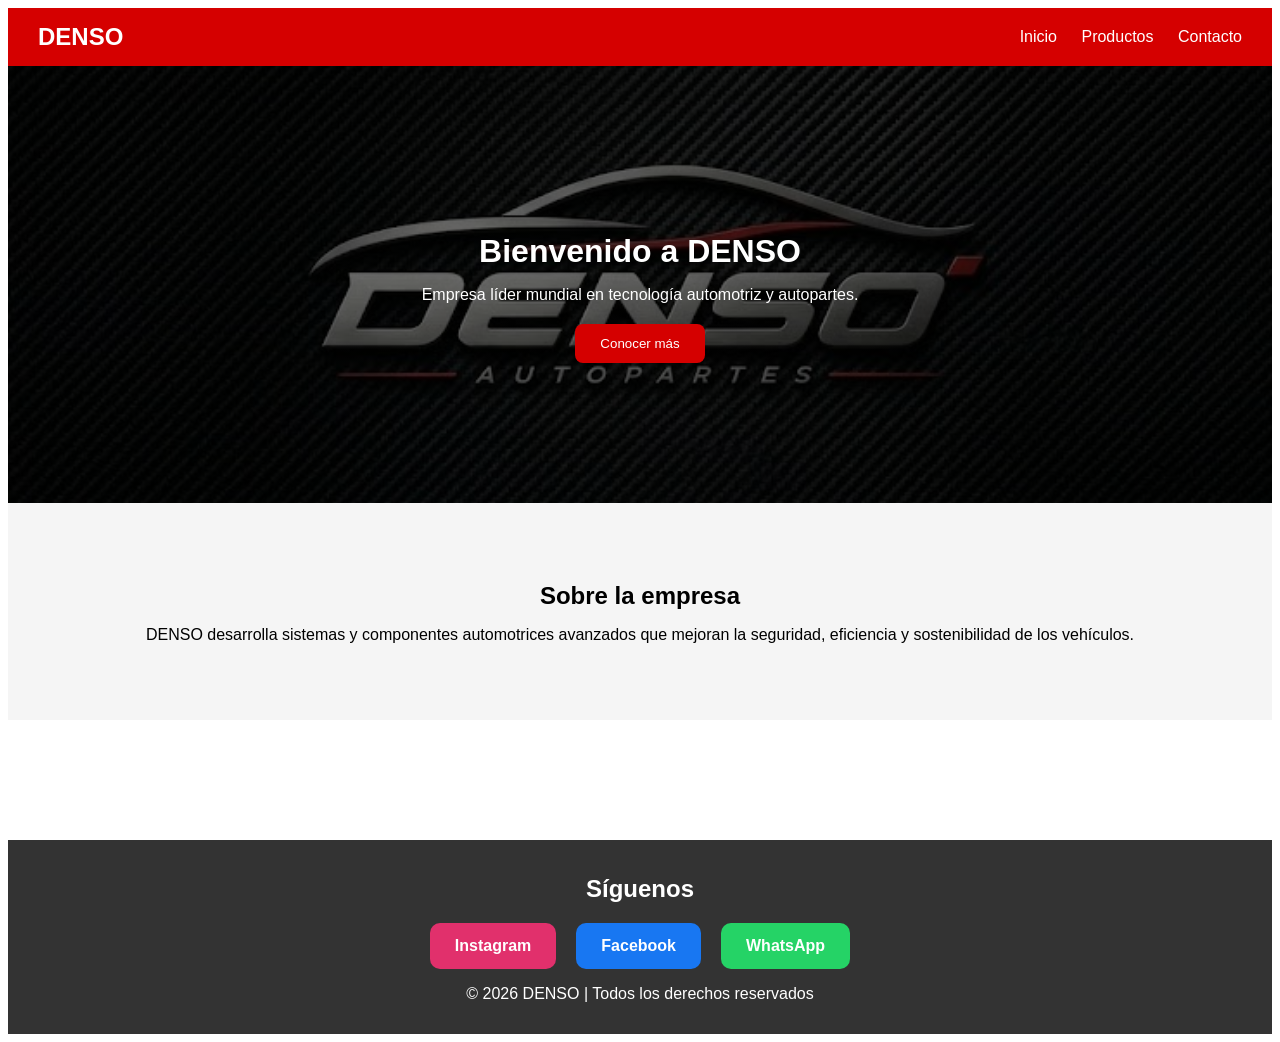
<file: index.html>
<!DOCTYPE html>
<html lang="es">
<head>
    <meta charset="UTF-8">
    <meta name="viewport" content="width=device-width, initial-scale=1.0">
    <title>DENSO</title>
    <link rel="stylesheet" href="inicio.css">
</head>
<body>


<header>
    <div class="logo">DENSO</div>
    <nav id="nav">
        <a href="#">Inicio</a>
        <a href="segundapagina.html">Productos</a>
        <a href="#">Contacto</a>
    </nav>
    <div class="menu-toggle" id="menu-toggle">☰</div>
</header>


<section class="hero">
    <h1>Bienvenido a DENSO</h1>
    <p>Empresa líder mundial en tecnología automotriz y autopartes.</p>
    <button><a href="segundapagina.html">Conocer más</a></button>
</section>


<section class="about" id="about">
    <h2>Sobre la empresa</h2>
    <p>
        DENSO desarrolla sistemas y componentes automotrices avanzados que mejoran 
        la seguridad, eficiencia y sostenibilidad de los vehículos.
    </p>
</section>


<footer>

    <h2>Síguenos</h2>

    <div class="botones-redes">

        <a href="https://www.instagram.com/densomx.autopars?igsh=Y2V5aXZnOGhhZnd3&utm_source=qr"
        target="_blank"
        class="instagram">
            Instagram
        </a>

        <a href="https://www.facebook.com/share/1FaZXBL31J/?mibextid=wwXIfr"
        target="_blank"
        class="facebook">
            Facebook
        </a>

        <a href="https://wa.me/5540488007"
        target="_blank"
        class="whatsapp">
            WhatsApp
        </a>

    </div>

    <p>© 2026 DENSO | Todos los derechos reservados</p>
</footer>

<script src="inicio.js"></script>
</body>
</html>
</file>
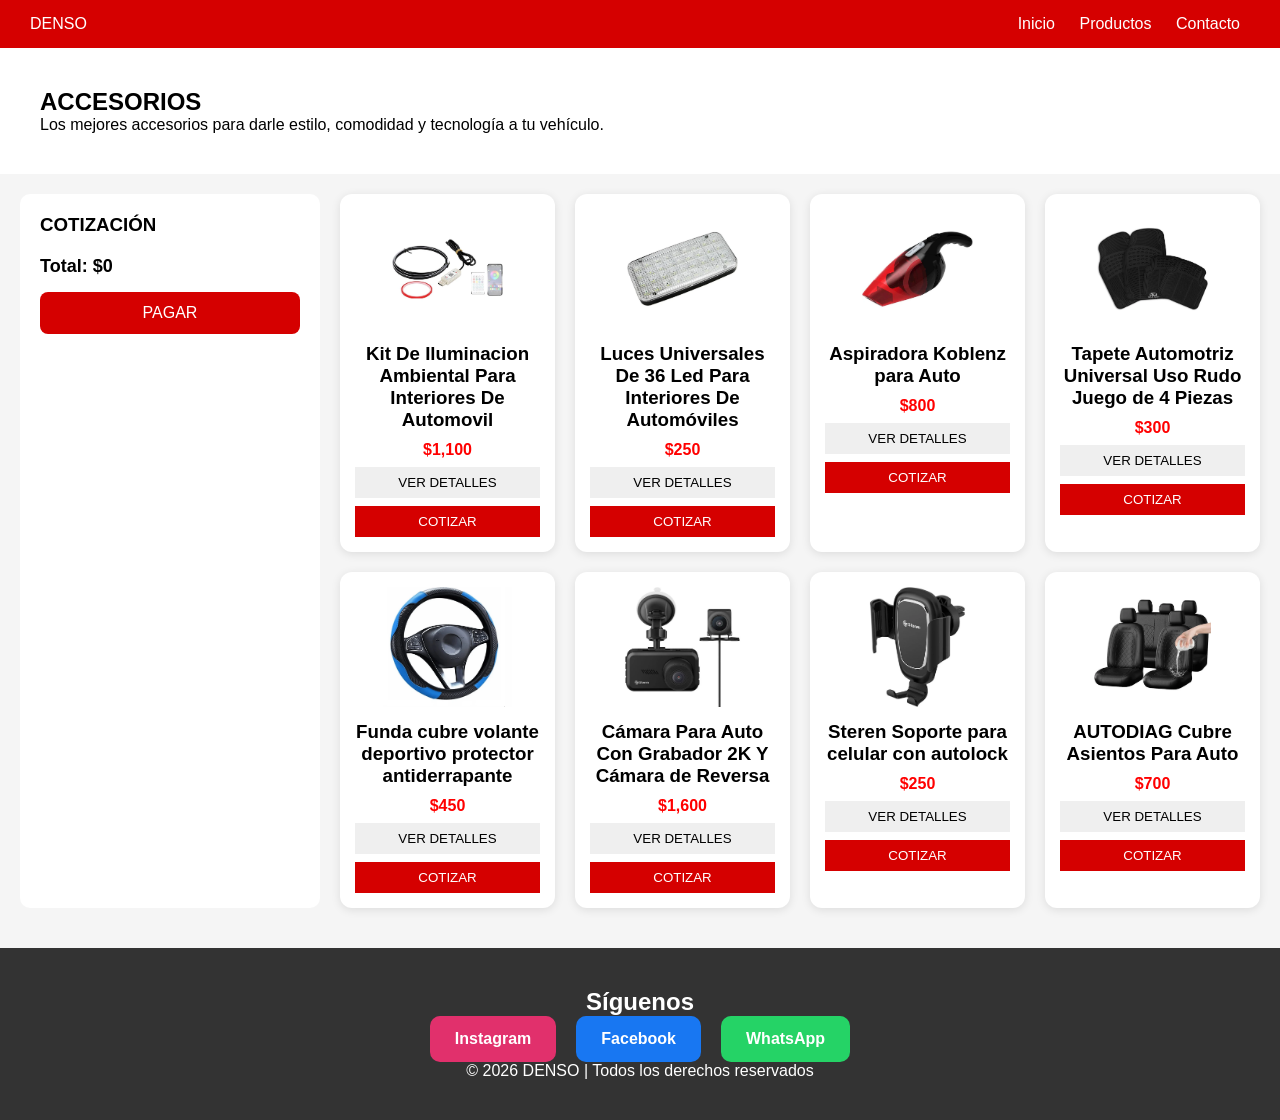
<file: accesorios.html>
<!DOCTYPE html>
<html lang="es">
<head>
    <meta charset="UTF-8">
    <title>DENSO - Productos</title>
    <link rel="stylesheet" href="accesorios.css">
</head>
<body>

<header class="header">
    <div class="logo">DENSO</div>
    <nav>
        <a href="segundapagina.html">Inicio</a>
        <a href="segundapagina.html" class="active">Productos</a>
        <a href="#">Contacto</a>
    </nav>
</header>

<section class="hero">
    <div class="hero-text">
        <h1>ACCESORIOS</h1>
        <p>Los mejores accesorios para darle estilo, comodidad y tecnología a tu vehículo.</p>
    </div>
</section>

<section class="contenedor">

      <aside class="carrito">
    <h3>COTIZACIÓN</h3>

    <div id="lista-carrito"></div>

    <div class="total">
        <h4>Total: $<span id="total">0</span></h4>
    </div>

    <button id="pagar">PAGAR</button>
</aside>

    <div class="productos">

        <div class="card">
            <img src="imagenes/c1">
            <h3>Kit De Iluminacion Ambiental Para Interiores De Automovil</h3>
            <p>$1,100</p>
            <button>VER DETALLES</button>
            <button class="cotizar">COTIZAR</button>
        </div>

        <div class="card">
            <img src="imagenes/c2">
            <h3>Luces Universales De 36 Led Para Interiores De Automóviles</h3>
            <p>$250</p>
            <button>VER DETALLES</button>
            <button class="cotizar">COTIZAR</button>
        </div>

        <div class="card">
            <img src="imagenes/c3">
            <h3>Aspiradora Koblenz para Auto</h3>
            <p>$800</p>
            <button>VER DETALLES</button>
            <button class="cotizar">COTIZAR</button>
        </div>

        <div class="card">
            <img src="imagenes/c4">
            <h3>Tapete Automotriz Universal Uso Rudo Juego de 4 Piezas </h3>
            <p>$300</p>
            <button>VER DETALLES</button>
            <button class="cotizar">COTIZAR</button>
        </div>


        <div class="card">
            <img src="imagenes/c5">
            <h3>Funda cubre volante deportivo protector antiderrapante</h3>
            <p>$450</p>
            <button>VER DETALLES</button>
            <button class="cotizar">COTIZAR</button>
        </div>

        <div class="card">
            <img src="imagenes/c6">
            <h3>Cámara Para Auto Con Grabador 2K Y Cámara de Reversa</h3>
            <p>$1,600</p>
            <button>VER DETALLES</button>
            <button class="cotizar">COTIZAR</button>
        </div>

        <div class="card">
            <img src="imagenes/c7">
            <h3>Steren Soporte para celular con autolock</h3>
            <p>$250</p>
            <button>VER DETALLES</button>
            <button class="cotizar">COTIZAR</button>
        </div>

        <div class="card">
            <img src="imagenes/c8">
            <h3>AUTODIAG Cubre Asientos Para Auto</h3>
            <p>$700</p>
            <button>VER DETALLES</button>
            <button class="cotizar">COTIZAR</button>
        </div>

    </div>
</section>

<footer>

    <h2>Síguenos</h2>

    <div class="botones-redes">

        <a href="https://www.instagram.com/densomx.autopars?igsh=Y2V5aXZnOGhhZnd3&utm_source=qr"
        target="_blank"
        class="instagram">
            Instagram
        </a>

        <a href="https://www.facebook.com/share/1FaZXBL31J/?mibextid=wwXIfr"
        target="_blank"
        class="facebook">
            Facebook
        </a>

        <a href="https://wa.me/5540488007"
        target="_blank"
        class="whatsapp">
            WhatsApp
        </a>

    </div>

    <p>© 2026 DENSO | Todos los derechos reservados</p>
</footer>

<script src="accesorios.js"></script>
</body>
</html>
</file>
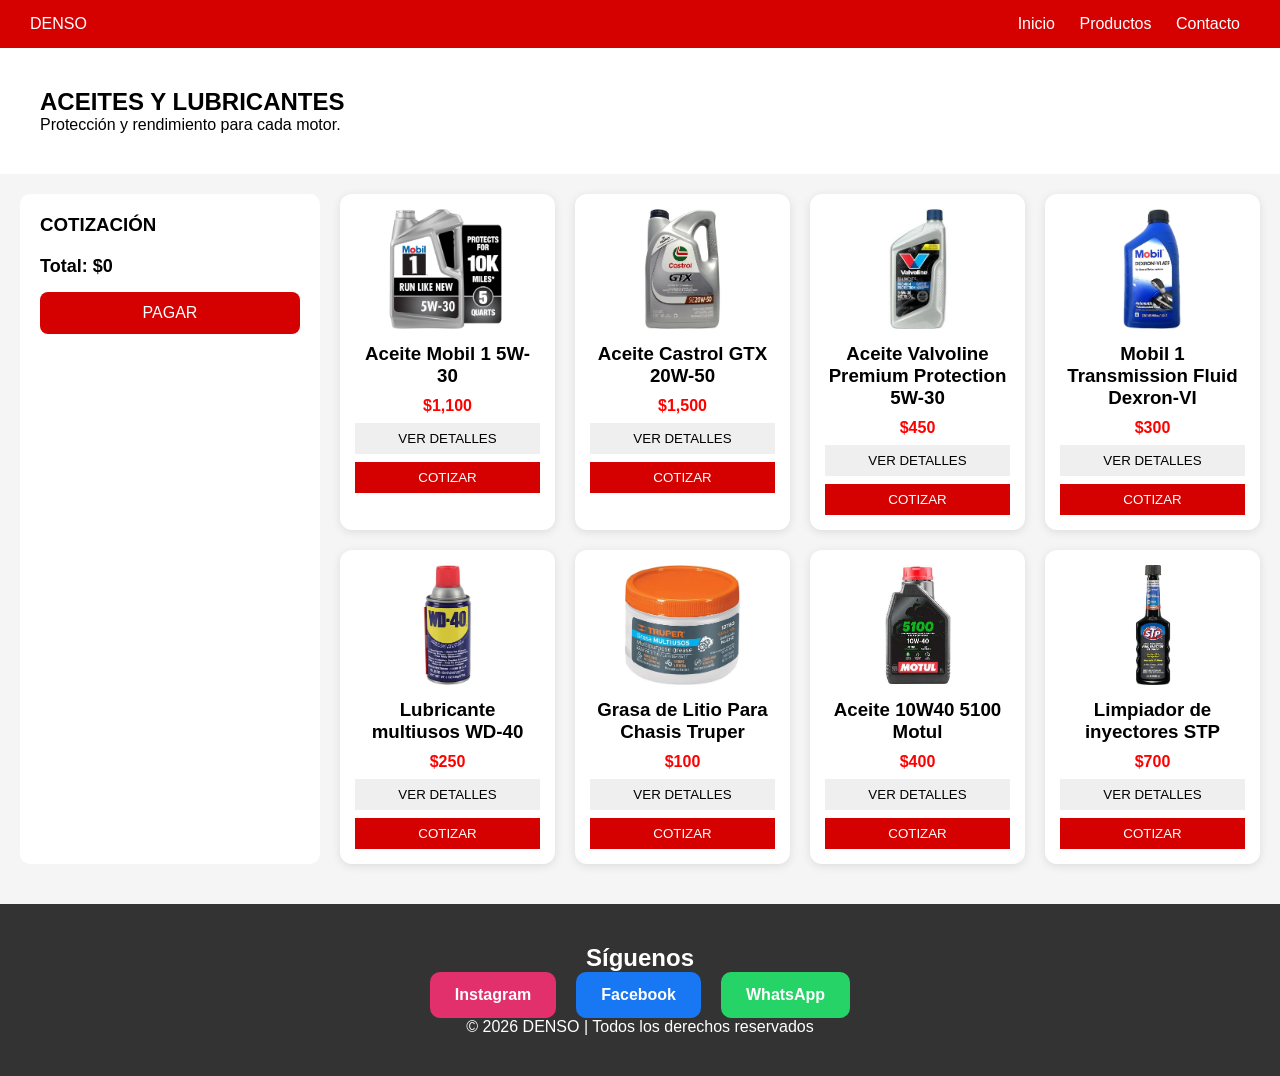
<file: aceites.html>
<!DOCTYPE html>
<html lang="es">
<head>
    <meta charset="UTF-8">
    <title>DENSO - Productos</title>
    <link rel="stylesheet" href="aceites.css">
</head>
<body>

<header class="header">
    <div class="logo">DENSO</div>
    <nav>
        <a href="segundapagina.html">Inicio</a>
        <a href="segundapagina.html" class="active">Productos</a>
        <a href="#">Contacto</a>
    </nav>
</header>

<section class="hero">
    <div class="hero-text">
        <h1>ACEITES Y LUBRICANTES</h1>
        <p>Protección y rendimiento para cada motor.</p>
    </div>
</section>

<section class="contenedor">

      <aside class="carrito">
    <h3>COTIZACIÓN</h3>

    <div id="lista-carrito"></div>

    <div class="total">
        <h4>Total: $<span id="total">0</span></h4>
    </div>

    <button id="pagar">PAGAR</button>
</aside>

    <div class="productos">

        <div class="card">
            <img src="imagenes/a1">
            <h3>Aceite Mobil 1 5W-30</h3>
            <p>$1,100</p>
            <button>VER DETALLES</button>
            <button class="cotizar">COTIZAR</button>
        </div>

        <div class="card">
            <img src="imagenes/a2">
            <h3>Aceite Castrol GTX 20W-50</h3>
            <p>$1,500</p>
            <button>VER DETALLES</button>
            <button class="cotizar">COTIZAR</button>
        </div>

        <div class="card">
            <img src="imagenes/a3">
            <h3>Aceite Valvoline Premium Protection 5W-30</h3>
            <p>$450</p>
            <button>VER DETALLES</button>
            <button class="cotizar">COTIZAR</button>
        </div>

        <div class="card">
            <img src="imagenes/a4">
            <h3>Mobil 1 Transmission Fluid Dexron-VI</h3>
            <p>$300</p>
            <button>VER DETALLES</button>
            <button class="cotizar">COTIZAR</button>
        </div>

        <div class="card">
            <img src="imagenes/a5">
            <h3>Lubricante multiusos WD-40</h3>
            <p>$250</p>
            <button>VER DETALLES</button>
            <button class="cotizar">COTIZAR</button>
        </div>

        <div class="card">
            <img src="imagenes/a6">
            <h3>Grasa de Litio Para Chasis Truper</h3>
            <p>$100</p>
            <button>VER DETALLES</button>
            <button class="cotizar">COTIZAR</button>
        </div>

        <div class="card">
            <img src="imagenes/a7">
            <h3>Aceite 10W40 5100 Motul</h3>
            <p>$400</p>
            <button>VER DETALLES</button>
            <button class="cotizar">COTIZAR</button>
        </div>

        <div class="card">
            <img src="imagenes/a8">
            <h3>Limpiador de inyectores STP</h3>
            <p>$700</p>
            <button>VER DETALLES</button>
            <button class="cotizar">COTIZAR</button>
        </div>

    </div>
</section>

<footer>

    <h2>Síguenos</h2>

    <div class="botones-redes">

        <a href="https://www.instagram.com/densomx.autopars?igsh=Y2V5aXZnOGhhZnd3&utm_source=qr"
        target="_blank"
        class="instagram">
            Instagram
        </a>

        <a href="https://www.facebook.com/share/1FaZXBL31J/?mibextid=wwXIfr"
        target="_blank"
        class="facebook">
            Facebook
        </a>

        <a href="https://wa.me/5540488007"
        target="_blank"
        class="whatsapp">
            WhatsApp
        </a>

    </div>

    <p>© 2026 DENSO | Todos los derechos reservados</p>
</footer>

<script src="aceites.js"></script>
</body>
</html>
</file>
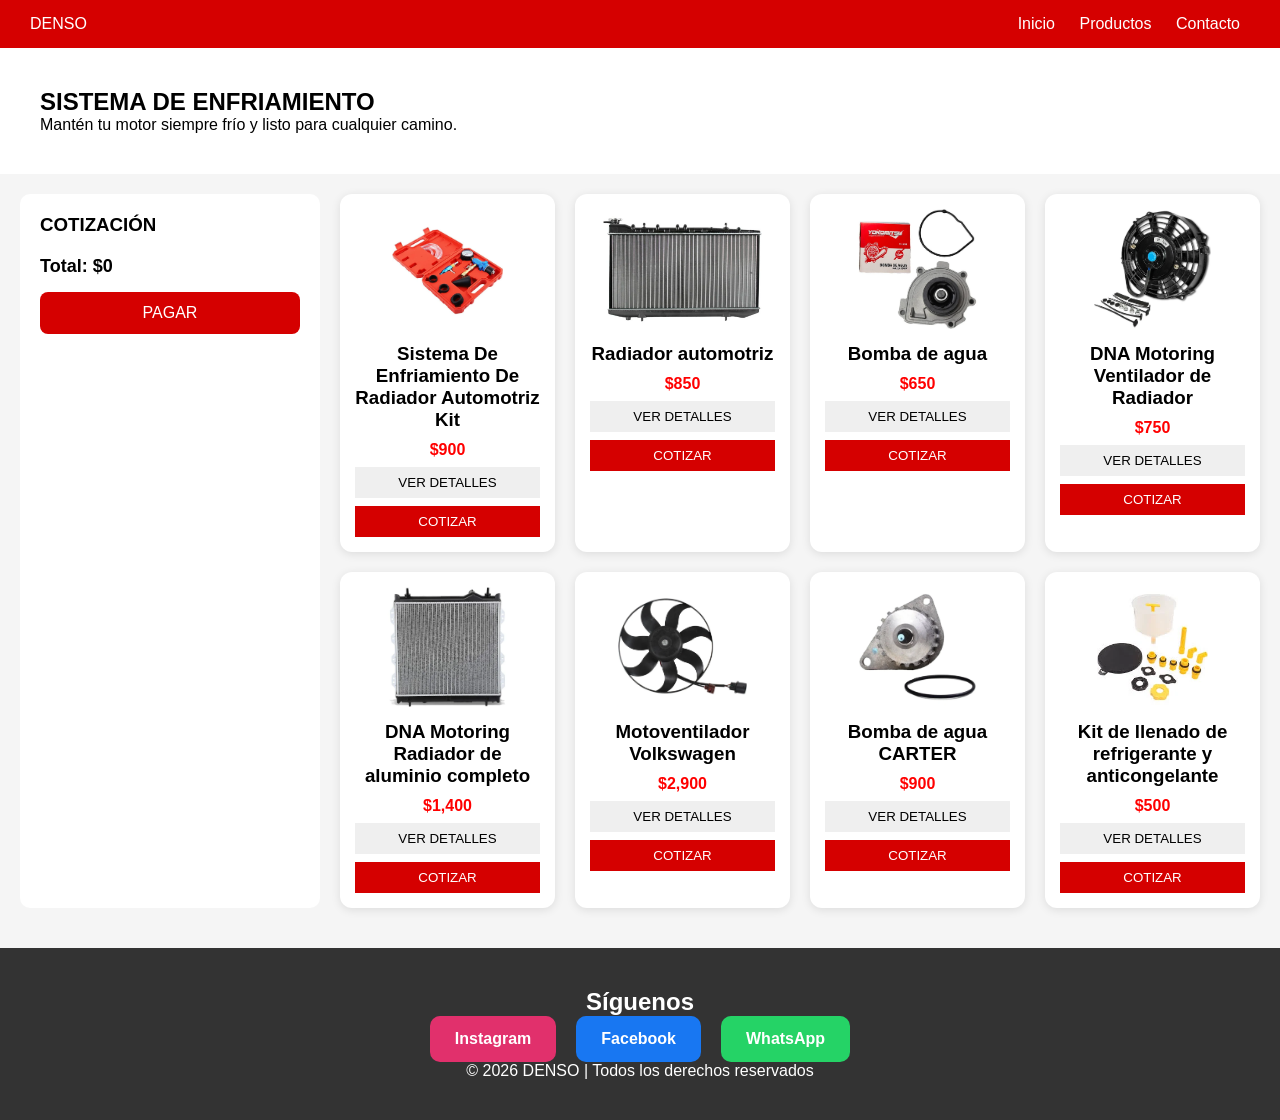
<file: enfriamiento.html>
<!DOCTYPE html>
<html lang="es">
<head>
    <meta charset="UTF-8">
    <title>DENSO - Productos</title>
    <link rel="stylesheet" href="enfriamiento.css">
</head>
<body>

<header class="header">
    <div class="logo">DENSO</div>
    <nav>
        <a href="segundapagina.html">Inicio</a>
        <a href="segundapagina.html" class="active">Productos</a>
        <a href="#">Contacto</a>
    </nav>
</header>

<section class="hero">
    <div class="hero-text">
        <h1>SISTEMA DE ENFRIAMIENTO</h1>
        <p>Mantén tu motor siempre frío y listo para cualquier camino.</p>
    </div>
</section>

<section class="contenedor">

      <aside class="carrito">
    <h3>COTIZACIÓN</h3>

    <div id="lista-carrito"></div>

    <div class="total">
        <h4>Total: $<span id="total">0</span></h4>
    </div>

    <button id="pagar">PAGAR</button>
</aside>

    <div class="productos">

        <div class="card">
            <img src="imagenes/e1">
            <h3>Sistema De Enfriamiento De Radiador Automotriz Kit</h3>
            <p>$900</p>
            <button>VER DETALLES</button>
            <button class="cotizar">COTIZAR</button>
        </div>

        <div class="card">
            <img src="imagenes/e2">
            <h3>Radiador automotriz</h3>
            <p>$850</p>
            <button>VER DETALLES</button>
            <button class="cotizar">COTIZAR</button>
        </div>

        <div class="card">
            <img src="imagenes/e3">
            <h3>Bomba de agua</h3>
            <p>$650</p>
            <button>VER DETALLES</button>
            <button class="cotizar">COTIZAR</button>
        </div>

        <div class="card">
            <img src="imagenes/e4">
            <h3>DNA Motoring Ventilador de Radiador</h3>
            <p>$750</p>
            <button>VER DETALLES</button>
            <button class="cotizar">COTIZAR</button>
        </div>

        <div class="card">
            <img src="imagenes/e5">
            <h3>DNA Motoring Radiador de aluminio completo</h3>
            <p>$1,400</p>
            <button>VER DETALLES</button>
            <button class="cotizar">COTIZAR</button>
        </div>

        <div class="card">
            <img src="imagenes/e6">
            <h3>Motoventilador Volkswagen</h3>
            <p>$2,900</p>
            <button>VER DETALLES</button>
            <button class="cotizar">COTIZAR</button>
        </div>

        <div class="card">
            <img src="imagenes/e7">
            <h3>Bomba de agua CARTER</h3>
            <p>$900</p>
            <button>VER DETALLES</button>
            <button class="cotizar">COTIZAR</button>
        </div>

        <div class="card">
            <img src="imagenes/e8">
            <h3>Kit de llenado de refrigerante y anticongelante</h3>
            <p>$500</p>
            <button>VER DETALLES</button>
            <button class="cotizar">COTIZAR</button>
        </div>

    </div>
</section>

<footer>

    <h2>Síguenos</h2>

    <div class="botones-redes">

        <a href="https://www.instagram.com/densomx.autopars?igsh=Y2V5aXZnOGhhZnd3&utm_source=qr"
        target="_blank"
        class="instagram">
            Instagram
        </a>

        <a href="https://www.facebook.com/share/1FaZXBL31J/?mibextid=wwXIfr"
        target="_blank"
        class="facebook">
            Facebook
        </a>

        <a href="https://wa.me/5540488007"
        target="_blank"
        class="whatsapp">
            WhatsApp
        </a>

    </div>

    <p>© 2026 DENSO | Todos los derechos reservados</p>
</footer>


<script src="enfriamiento.js"></script>
</body>
</html>
</file>
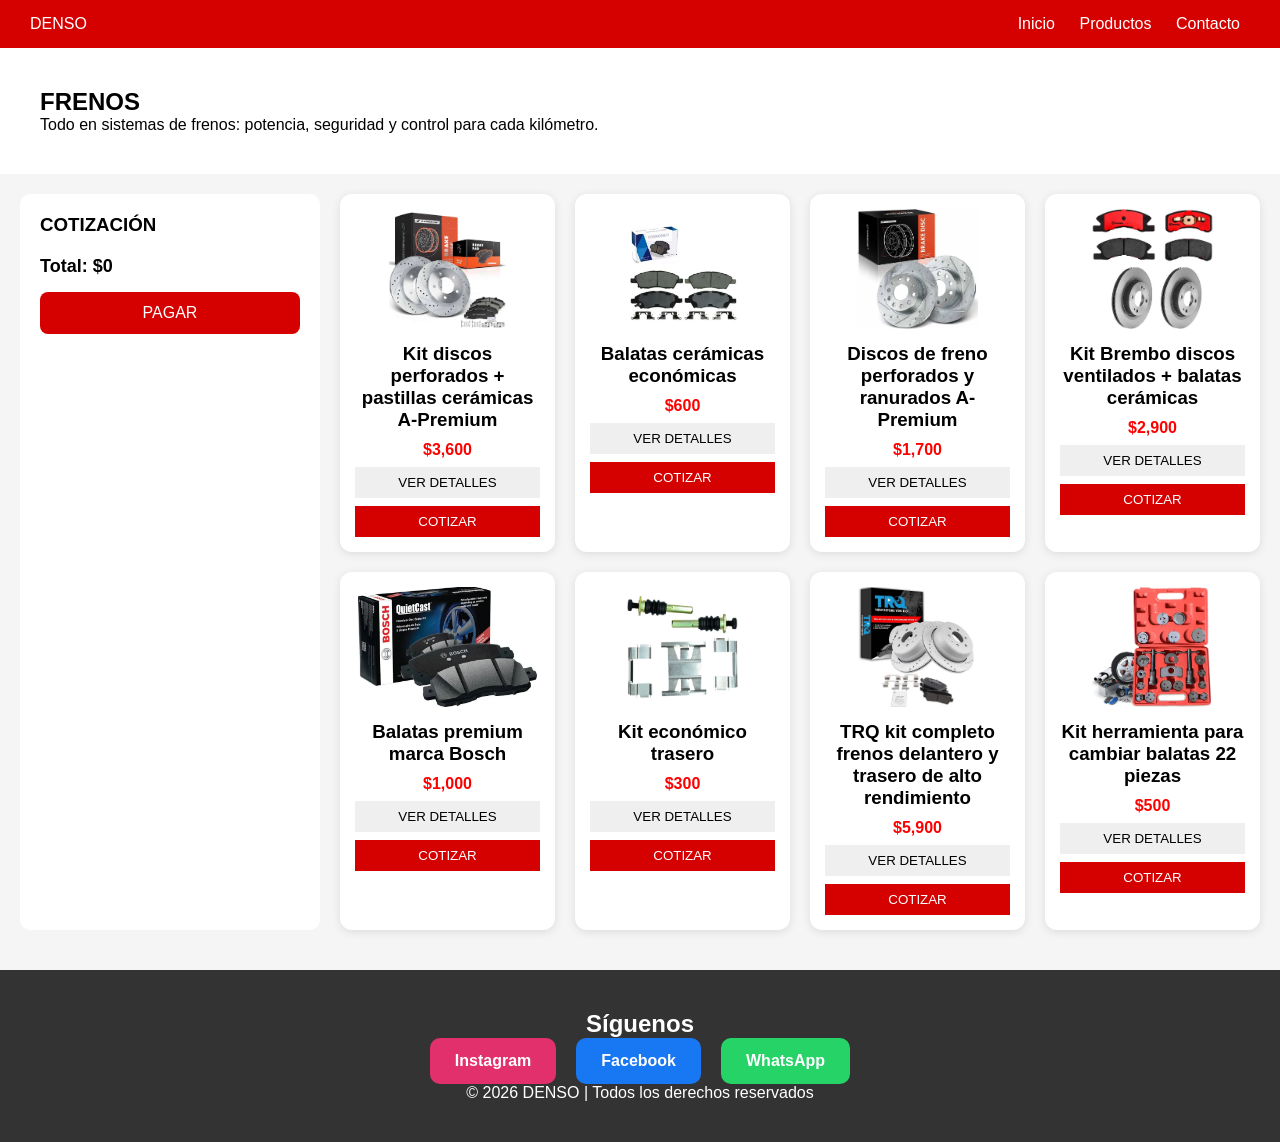
<file: frenos.html>
<!DOCTYPE html>
<html lang="es">
<head>
    <meta charset="UTF-8">
    <title>DENSO - Productos</title>
    <link rel="stylesheet" href="frenos.css">
</head>
<body>

<header class="header">
    <div class="logo">DENSO</div>
    <nav>
        <a href="segundapagina.html">Inicio</a>
        <a href="segundapagina.html" class="active">Productos</a>
        <a href="#">Contacto</a>
    </nav>
</header>

<section class="hero">
    <div class="hero-text">
        <h1>FRENOS</h1>
        <p>Todo en sistemas de frenos: potencia, seguridad y control para cada kilómetro.</p>
    </div>
</section>

<section class="contenedor">

 <aside class="carrito">
    <h3>COTIZACIÓN</h3>

    <div id="lista-carrito"></div>

    <div class="total">
        <h4>Total: $<span id="total">0</span></h4>
    </div>

    <button id="pagar">PAGAR</button>
</aside>

    <div class="productos">

        <div class="card">
            <img src="imagenes/freno 1">
            <h3>Kit discos perforados + pastillas cerámicas A-Premium</h3>
            <p>$3,600</p>
            <button>VER DETALLES</button>
            <button class="cotizar">COTIZAR</button>
        </div>

        <div class="card">
            <img src="imagenes/frreno 2">
            <h3>Balatas cerámicas económicas</h3>
            <p>$600</p>
            <button>VER DETALLES</button>
            <button class="cotizar">COTIZAR</button>
        </div>

        <div class="card">
            <img src="imagenes/freno 3">
            <h3>Discos de freno perforados y ranurados A-Premium</h3>
            <p>$1,700</p>
            <button>VER DETALLES</button>
            <button class="cotizar">COTIZAR</button>
        </div>

        <div class="card">
            <img src="imagenes/freno 4">
            <h3>Kit Brembo discos ventilados + balatas cerámicas</h3>
            <p>$2,900</p>
            <button>VER DETALLES</button>
            <button class="cotizar">COTIZAR</button>
        </div>


        <div class="card">
            <img src="imagenes/freno 5">
            <h3>Balatas premium marca Bosch</h3>
            <p>$1,000</p>
            <button>VER DETALLES</button>
            <button class="cotizar">COTIZAR</button>
        </div>

        <div class="card">
            <img src="imagenes/freno 6">
            <h3>Kit económico trasero</h3>
            <p>$300</p>
            <button>VER DETALLES</button>
            <button class="cotizar">COTIZAR</button>
        </div>

        <div class="card">
            <img src="imagenes/freno 7">
            <h3>TRQ kit completo frenos delantero y trasero de alto rendimiento</h3>
            <p>$5,900</p>
            <button>VER DETALLES</button>
            <button class="cotizar">COTIZAR</button>
        </div>

        <div class="card">
            <img src="imagenes/freno 8">
            <h3>Kit herramienta para cambiar balatas 22 piezas</h3>
            <p>$500</p>
            <button>VER DETALLES</button>
            <button class="cotizar">COTIZAR</button>
        </div>

    </div>
</section>

<footer>

    <h2>Síguenos</h2>

    <div class="botones-redes">

        <a href="https://www.instagram.com/densomx.autopars?igsh=Y2V5aXZnOGhhZnd3&utm_source=qr"
        target="_blank"
        class="instagram">
            Instagram
        </a>

        <a href="https://www.facebook.com/share/1FaZXBL31J/?mibextid=wwXIfr"
        target="_blank"
        class="facebook">
            Facebook
        </a>

        <a href="https://wa.me/5540488007"
        target="_blank"
        class="whatsapp">
            WhatsApp
        </a>

    </div>

    <p>© 2026 DENSO | Todos los derechos reservados</p>
</footer>

<script src="frenos.js"></script>
</body>
</html>
</file>
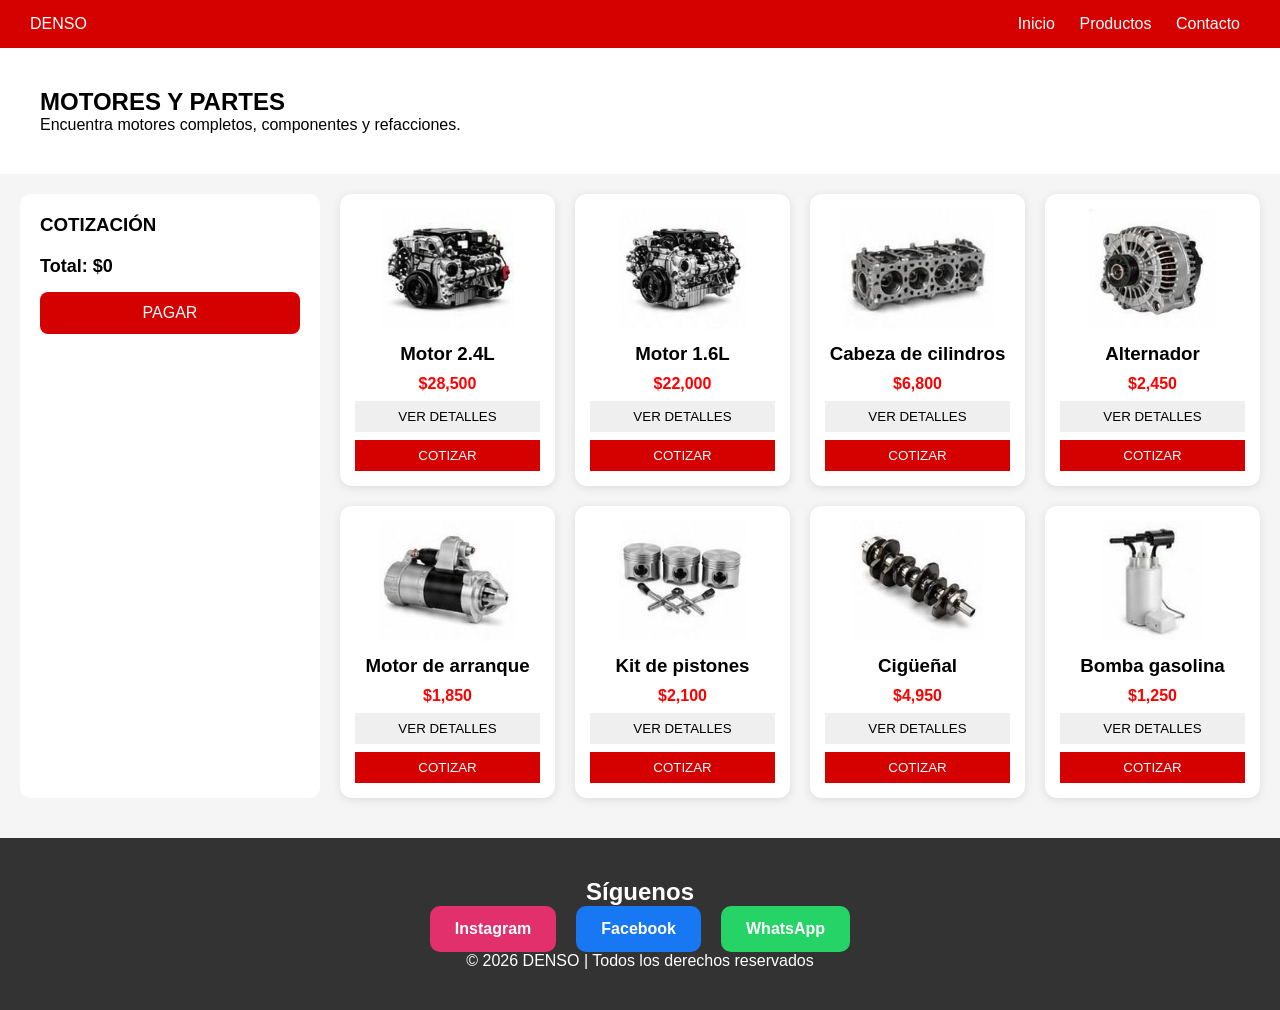
<file: motor.html>
<!DOCTYPE html>
<html lang="es">
<head>
    <meta charset="UTF-8">
    <title>DENSO - Productos</title>
    <link rel="stylesheet" href="motor.css">
</head>
<body>

<header class="header">
    <div class="logo">DENSO</div>
    <nav>
        <a href="segundapagina.html">Inicio</a>
        <a href="segundapagina.html" class="active">Productos</a>
        <a href="#">Contacto</a>
    </nav>
</header>

<section class="hero">
    <div class="hero-text">
        <h1>MOTORES Y PARTES</h1>
        <p>Encuentra motores completos, componentes y refacciones.</p>
    </div>
</section>

<section class="contenedor">

      <aside class="carrito">
    <h3>COTIZACIÓN</h3>

    <div id="lista-carrito"></div>

    <div class="total">
        <h4>Total: $<span id="total">0</span></h4>
    </div>

    <button id="pagar">PAGAR</button>
</aside>

    <div class="productos">

        <div class="card">
            <img src="imagenes/motor 2.jpeg">
            <h3>Motor 2.4L</h3>
            <p>$28,500</p>
            <button>VER DETALLES</button>
            <button class="cotizar">COTIZAR</button>
        </div>

        <div class="card">
            <img src="imagenes/motor 3.jpeg">
            <h3>Motor 1.6L</h3>
            <p>$22,000</p>
            <button>VER DETALLES</button>
            <button class="cotizar">COTIZAR</button>
        </div>

        <div class="card">
            <img src="imagenes/hoyos.jpeg">
            <h3>Cabeza de cilindros</h3>
            <p>$6,800</p>
            <button>VER DETALLES</button>
            <button class="cotizar">COTIZAR</button>
        </div>

        <div class="card">
            <img src="imagenes/alternado.jpeg">
            <h3>Alternador</h3>
            <p>$2,450</p>
            <button>VER DETALLES</button>
            <button class="cotizar">COTIZAR</button>
        </div>


        <div class="card">
            <img src="imagenes/misil.jpeg">
            <h3>Motor de arranque</h3>
            <p>$1,850</p>
            <button>VER DETALLES</button>
            <button class="cotizar">COTIZAR</button>
        </div>

        <div class="card">
            <img src="imagenes/pistones.jpeg">
            <h3>Kit de pistones</h3>
            <p>$2,100</p>
            <button>VER DETALLES</button>
            <button class="cotizar">COTIZAR</button>
        </div>

        <div class="card">
            <img src="imagenes/cigueña.jpeg">
            <h3>Cigüeñal</h3>
            <p>$4,950</p>
            <button>VER DETALLES</button>
            <button class="cotizar">COTIZAR</button>
        </div>

        <div class="card">
            <img src="imagenes/gas.jpeg">
            <h3>Bomba gasolina</h3>
            <p>$1,250</p>
            <button>VER DETALLES</button>
            <button class="cotizar">COTIZAR</button>
        </div>

    </div>
</section>

<footer>

    <h2>Síguenos</h2>

    <div class="botones-redes">

        <a href="https://www.instagram.com/densomx.autopars?igsh=Y2V5aXZnOGhhZnd3&utm_source=qr"
        target="_blank"
        class="instagram">
            Instagram
        </a>

        <a href="https://www.facebook.com/share/1FaZXBL31J/?mibextid=wwXIfr"
        target="_blank"
        class="facebook">
            Facebook
        </a>

        <a href="https://wa.me/5540488007"
        target="_blank"
        class="whatsapp">
            WhatsApp
        </a>

    </div>

    <p>© 2026 DENSO | Todos los derechos reservados</p>
</footer>

<script src="motor.js"></script>
</body>
</html>
</file>
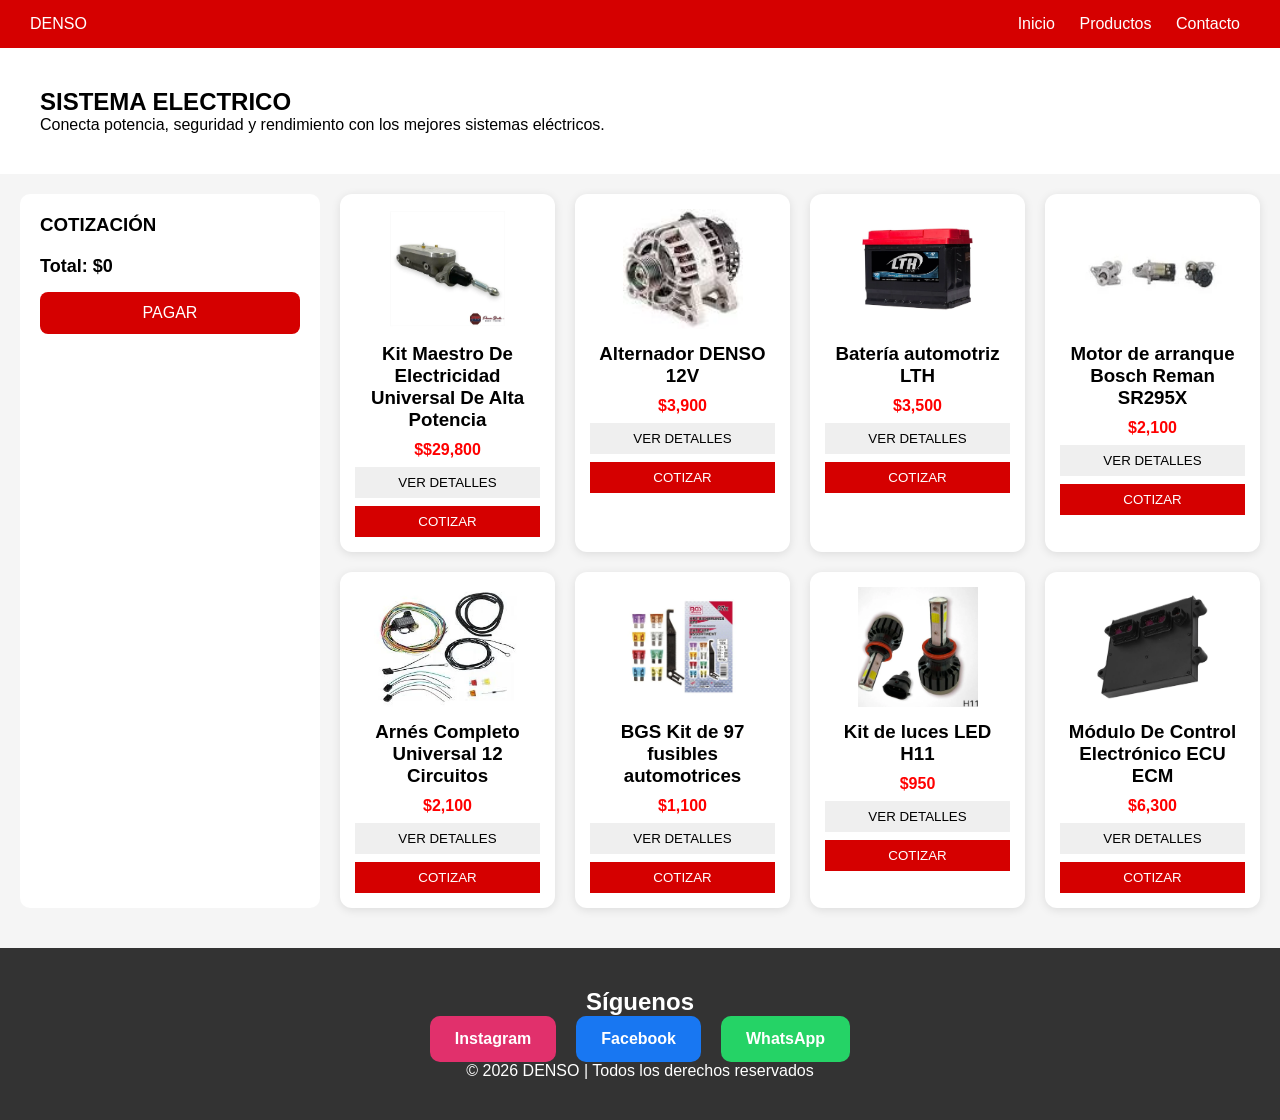
<file: sistemaelectrico.html>
<!DOCTYPE html>
<html lang="es">
<head>
    <meta charset="UTF-8">
    <title>DENSO - Productos</title>
    <link rel="stylesheet" href="sistemaelectrico.css">
</head>
<body>

<header class="header">
    <div class="logo">DENSO</div>
    <nav>
        <a href="segundapagina.html">Inicio</a>
        <a href="segundapagina.html" class="active">Productos</a>
        <a href="#">Contacto</a>
    </nav>
</header>

<section class="hero">
    <div class="hero-text">
        <h1>SISTEMA ELECTRICO</h1>
        <p>Conecta potencia, seguridad y rendimiento con los mejores sistemas eléctricos.</p>
    </div>
</section>

<section class="contenedor">

      <aside class="carrito">
    <h3>COTIZACIÓN</h3>

    <div id="lista-carrito"></div>

    <div class="total">
        <h4>Total: $<span id="total">0</span></h4>
    </div>

    <button id="pagar">PAGAR</button>
</aside>

    <div class="productos">

        <div class="card">
            <img src="imagenes/se1">
            <h3>Kit Maestro De Electricidad Universal De Alta Potencia</h3>
            <p>$$29,800</p>
            <button>VER DETALLES</button>
            <button class="cotizar">COTIZAR</button>
        </div>

        <div class="card">
            <img src="imagenes/se2">
            <h3>Alternador DENSO 12V</h3>
            <p>$3,900</p>
            <button>VER DETALLES</button>
            <button class="cotizar">COTIZAR</button>
        </div>

        <div class="card">
            <img src="imagenes/se3">
            <h3>Batería automotriz LTH</h3>
            <p>$3,500</p>
            <button>VER DETALLES</button>
            <button class="cotizar">COTIZAR</button>
        </div>

        <div class="card">
            <img src="imagenes/se4">
            <h3>Motor de arranque Bosch Reman SR295X</h3>
            <p>$2,100</p>
            <button>VER DETALLES</button>
            <button class="cotizar">COTIZAR</button>
        </div>

        <div class="card">
            <img src="imagenes/se5">
            <h3>Arnés Completo Universal 12 Circuitos</h3>
            <p>$2,100</p>
            <button>VER DETALLES</button>
            <button class="cotizar">COTIZAR</button>
        </div>

        <div class="card">
            <img src="imagenes/se6">
            <h3>BGS Kit de 97 fusibles automotrices</h3>
            <p>$1,100</p>
            <button>VER DETALLES</button>
            <button class="cotizar">COTIZAR</button>
        </div>

        <div class="card">
            <img src="imagenes/se7">
            <h3>Kit de luces LED H11</h3>
            <p>$950</p>
            <button>VER DETALLES</button>
            <button class="cotizar">COTIZAR</button>
        </div>

        <div class="card">
            <img src="imagenes/se8">
            <h3>Módulo De Control Electrónico ECU ECM</h3>
            <p>$6,300</p>
            <button>VER DETALLES</button>
            <button class="cotizar">COTIZAR</button>
        </div>

    </div>
</section>

<footer>

    <h2>Síguenos</h2>

    <div class="botones-redes">

        <a href="https://www.instagram.com/densomx.autopars?igsh=Y2V5aXZnOGhhZnd3&utm_source=qr"
        target="_blank"
        class="instagram">
            Instagram
        </a>

        <a href="https://www.facebook.com/share/1FaZXBL31J/?mibextid=wwXIfr"
        target="_blank"
        class="facebook">
            Facebook
        </a>

        <a href="https://wa.me/5540488007"
        target="_blank"
        class="whatsapp">
            WhatsApp
        </a>

    </div>

    <p>© 2026 DENSO | Todos los derechos reservados</p>
</footer>

<script src="sistemaelectrico.js"></script>
</body>
</html>
</file>
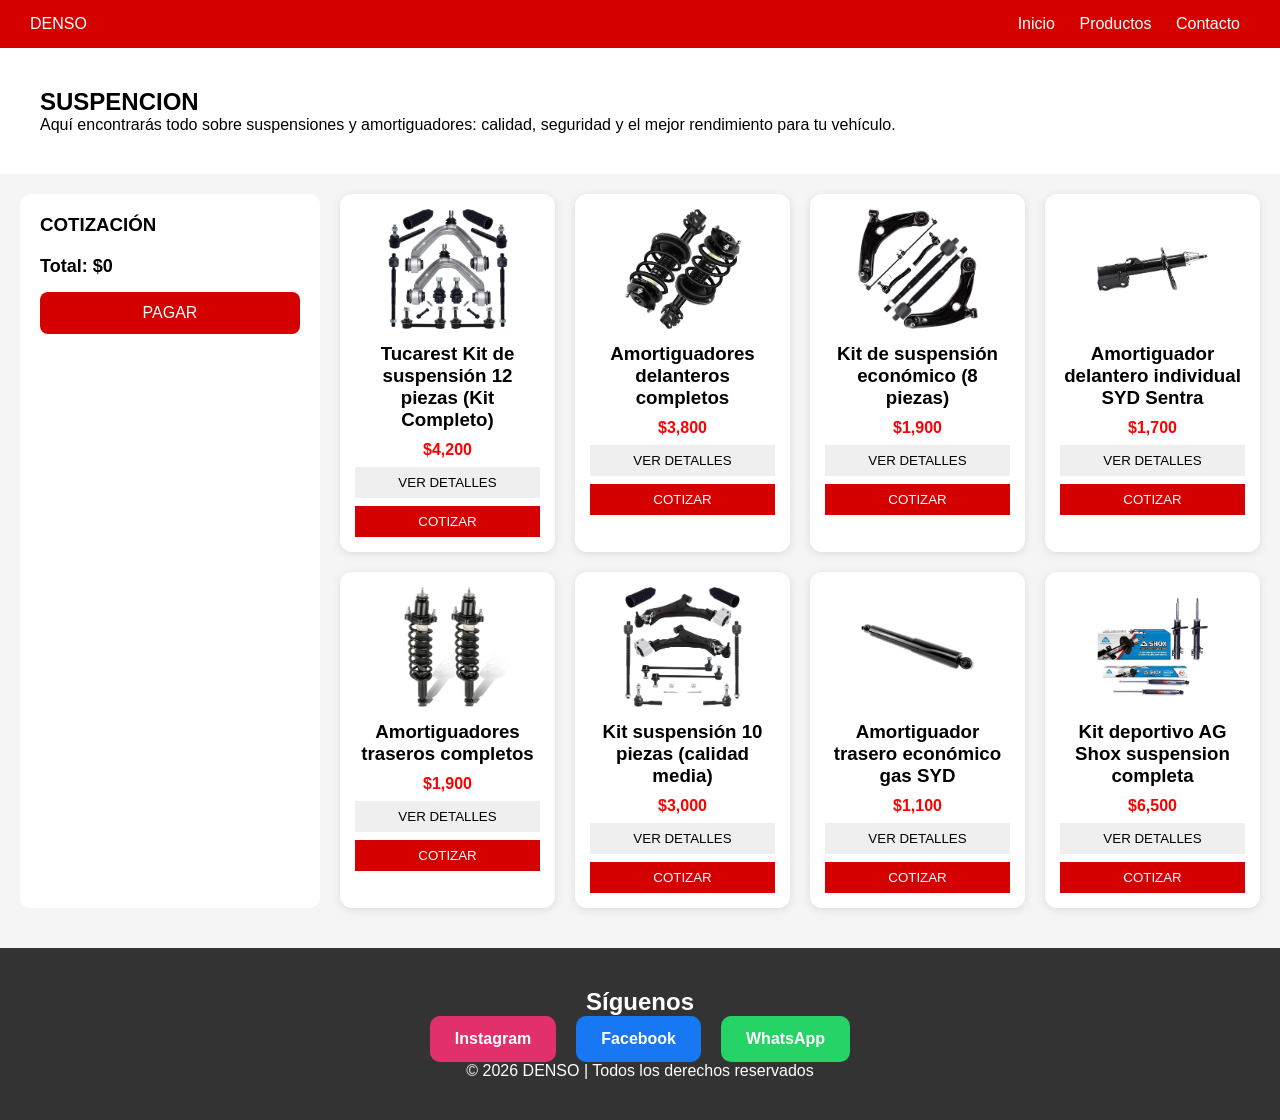
<file: suspencion.html>
<!DOCTYPE html>
<html lang="es">
<head>
    <meta charset="UTF-8">
    <title>DENSO - Productos</title>
    <link rel="stylesheet" href="suspencion.css">
</head>
<body>

<header class="header">
    <div class="logo">DENSO</div>
    <nav>
        <a href="segundapagina.html">Inicio</a>
        <a href="segundapagina.html" class="active">Productos</a>
        <a href="#">Contacto</a>
    </nav>
</header>

<section class="hero">
    <div class="hero-text">
        <h1>SUSPENCION</h1>
        <p>Aquí encontrarás todo sobre suspensiones y amortiguadores: calidad, seguridad y el mejor rendimiento para tu vehículo.</p>
    </div>
</section>

<section class="contenedor">

      <aside class="carrito">
    <h3>COTIZACIÓN</h3>

    <div id="lista-carrito"></div>

    <div class="total">
        <h4>Total: $<span id="total">0</span></h4>
    </div>

    <button id="pagar">PAGAR</button>
</aside>

    <div class="productos">

        <div class="card">
            <img src="imagenes/kit completo.tmp">
            <h3>Tucarest Kit de suspensión 12 piezas (Kit Completo)</h3>
            <p>$4,200</p>
            <button>VER DETALLES</button>
            <button class="cotizar">COTIZAR</button>
        </div>

        <div class="card">
            <img src="imagenes/2.tmp">
            <h3>Amortiguadores delanteros completos</h3>
            <p>$3,800</p>
            <button>VER DETALLES</button>
            <button class="cotizar">COTIZAR</button>
        </div>

        <div class="card">
            <img src="imagenes/3">
            <h3>Kit de suspensión económico (8 piezas)</h3>
            <p>$1,900</p>
            <button>VER DETALLES</button>
            <button class="cotizar">COTIZAR</button>
        </div>

        <div class="card">
            <img src="imagenes/4">
            <h3>Amortiguador delantero individual SYD Sentra</h3>
            <p>$1,700</p>
            <button>VER DETALLES</button>
            <button class="cotizar">COTIZAR</button>
        </div>


        <div class="card">
            <img src="imagenes/5">
            <h3>Amortiguadores traseros completos</h3>
            <p>$1,900</p>
            <button>VER DETALLES</button>
            <button class="cotizar">COTIZAR</button>
        </div>

        <div class="card">
            <img src="imagenes/6">
            <h3>Kit suspensión 10 piezas (calidad media)</h3>
            <p>$3,000</p>
            <button>VER DETALLES</button>
            <button class="cotizar">COTIZAR</button>
        </div>

        <div class="card">
            <img src="imagenes/7">
            <h3>Amortiguador trasero económico gas SYD</h3>
            <p>$1,100</p>
            <button>VER DETALLES</button>
            <button class="cotizar">COTIZAR</button>
        </div>

        <div class="card">
            <img src="imagenes/8">
            <h3>Kit deportivo AG Shox suspension completa</h3>
            <p>$6,500</p>
            <button>VER DETALLES</button>
            <button class="cotizar">COTIZAR</button>
        </div>

    </div>
</section>

<footer>

    <h2>Síguenos</h2>

    <div class="botones-redes">

        <a href="https://www.instagram.com/densomx.autopars?igsh=Y2V5aXZnOGhhZnd3&utm_source=qr"
        target="_blank"
        class="instagram">
            Instagram
        </a>

        <a href="https://www.facebook.com/share/1FaZXBL31J/?mibextid=wwXIfr"
        target="_blank"
        class="facebook">
            Facebook
        </a>

        <a href="https://wa.me/5540488007"
        target="_blank"
        class="whatsapp">
            WhatsApp
        </a>

    </div>

    <p>© 2026 DENSO | Todos los derechos reservados</p>
</footer>


<script src="suspencion.js"></script>
</body>
</html>
</file>
<file: inicio.css>
* {
    margin: 9;
    padding: 9;
    box-sizing: border-box;
    font-family: Arial, sans-serif;
}


header { 
    background: #d50000; 
    color: white; 
    display: flex; 
    justify-content: space-between; 
    align-items: center; 
    padding: 15px 30px; 
}

.logo {
    font-size: 24px;
    font-weight: bold;
}

nav a {
    color: white;
    margin-left: 20px;
    text-decoration: none;
    font-weight: 500;
}


nav a:hover {
    text-decoration: underline;
}


.menu-toggle {
    display: none;
    font-size: 24px;
    cursor: pointer;
}


.hero{
    background:
    linear-gradient(rgba(0,0,0,0.5),
    rgba(0,0,0,0.5)),
    url("imagenes/DENSO\ 4.jpg");

    background-size: cover;
    background-position: center;
    background-repeat: no-repeat;

    color: white;
    text-align: center;
    padding: 140px 20px;
    background-size: 140%;
}

.hero h1 {
    font-size: 32px;
    margin-bottom: 10px;
}

.hero p {
    margin-bottom: 20px;
}

.hero button {
    background: #d50000;
    color: white;
    border: none;
    padding: 12px 25px;
    border-radius: 8px;
    cursor: pointer;
}

.hero button:hover {
    background: #a00000;
}
a{
    text-decoration: none;
    color: white;
}


.about {
    background: #f5f5f5;
    text-align: center;
    padding: 60px 20px;
}

.about h2 {
    margin-bottom: 15px;
}


footer {
    background: #333;
    color: white;
    text-align: center;
    padding: 15px;
    margin-top: 120px;
}


@media (max-width: 768px) {

    nav {
        display: none;
        flex-direction: column;
        background: #d50000;
        position: absolute;
        top: 60px;
        right: 0;
        width: 200px;
    }

    nav a {
        padding: 10px;
        border-top: 1px solid #fff;
    }

    .menu-toggle {
        display: block;
    }

    nav.active {
        display: flex;
    }

    .hero h1 {
        font-size: 24px;
    }
}

.redes h2{
    color: white;
    margin-bottom: 25px;
    font-size: 35px;
}

.botones-redes{
    display: flex;
    justify-content: center;
    gap: 20px;
    flex-wrap: wrap;
}

.botones-redes a{
    color: white;
    text-decoration: none;
    padding: 14px 25px;
    border-radius: 10px;
    font-weight: bold;
    transition: 0.3s;
}


.instagram{
    background: #E1306C;
}

.instagram:hover{
    transform: scale(1.05);
}


.facebook{
    background: #1877F2;
}

.facebook:hover{
    transform: scale(1.05);
}


.whatsapp{
    background: #25D366;
}

.whatsapp:hover{
    transform: scale(1.05);
}
</file>
<file: accesorios.css>
*{
    margin:0;
    padding:0;
    box-sizing:border-box;
    font-family: Arial;
}

body{
    background:#f5f5f5;
}

.header{
    display:flex;
    justify-content:space-between;
    padding:15px 30px;
    background:#d50000;
    color:white;
}

nav a{
    color:white;
    margin:0 10px;
    text-decoration:none;
}

.hero{
    padding:40px;
    background:white;
}

.contenedor{
    display:flex;
    padding:20px;
}

.carrito{
    width:300px;
    background:white;
    padding:20px;
    border-radius:10px;
}

.item-carrito{
    border-bottom:1px solid #ddd;
    padding:10px 0;
}

.item-carrito h4{
    font-size:14px;
}

.item-carrito input{
    width:50px;
    margin-top:5px;
}

.total{
    margin-top:20px;
    font-size:18px;
    font-weight:bold;
}

#pagar{
    width:100%;
    margin-top:15px;
    padding:12px;
    background:#d50000;
    color:white;
    border:none;
    border-radius:8px;
    font-size:16px;
    cursor:pointer;
}

#pagar:hover{
    background:#d50000;
}

.productos{
    flex:1;
    display:grid;
    grid-template-columns: repeat(4, 1fr); /* 🔥 4 arriba */
    gap:20px;
    margin-left:20px;
}

.card{
    background:white;
    padding: 15px;
    border-radius:12px;
    text-align:center;
    box-shadow:0 2px 10px rgba(0,0,0,0.1);
}

.card img{
    width:100%;
    height:120px;
    object-fit:contain;
}

.card h3{
    margin:10px 0;
}

.card p{
    color:red;
    font-weight:bold;
}

.card button{
    margin-top:8px;
    padding:8px;
    width:100%;
    border:none;
    cursor:pointer;
}

.card .cotizar{
    background:#d50000;
    color:white;
}

@media(max-width:1000px){
    .productos{
        grid-template-columns: repeat(2, 1fr);
    }
}

@media(max-width:600px){
    .contenedor{
        flex-direction:column;
    }

    .filtros{
        width:100%;
        margin-bottom:20px;
    }

    .productos{
        grid-template-columns: 1fr;
    }
}

.redes h2{
    color: white;
    margin-bottom: 25px;
    font-size: 35px;
}

.botones-redes{
    display: flex;
    justify-content: center;
    gap: 20px;
    flex-wrap: wrap;
}

.botones-redes a{
    color: white;
    text-decoration: none;
    padding: 14px 25px;
    border-radius: 10px;
    font-weight: bold;
    transition: 0.3s;
}


.instagram{
    background: #E1306C;
}

.instagram:hover{
    transform: scale(1.05);
}


.facebook{
    background: #1877F2;
}

.facebook:hover{
    transform: scale(1.05);
}


.whatsapp{
    background: #25D366;
}

.whatsapp:hover{
    transform: scale(1.05);
}
footer {
    background: #333;
    color: white;
    text-align: center;
    padding: 40px;
    margin-top: 20px;
}
</file>
<file: aceites.css>
*{
    margin:0;
    padding:0;
    box-sizing:border-box;
    font-family: Arial;
}

body{
    background:#f5f5f5;
}

.header{
    display:flex;
    justify-content:space-between;
    padding:15px 30px;
    background:#d50000;
    color:white;
}

nav a{
    color:white;
    margin:0 10px;
    text-decoration:none;
}

.hero{
    padding:40px;
    background:white;
}

.contenedor{
    display:flex;
    padding:20px;
}

.carrito{
    width:300px;
    background:white;
    padding:20px;
    border-radius:10px;
}

.item-carrito{
    border-bottom:1px solid #ddd;
    padding:10px 0;
}

.item-carrito h4{
    font-size:14px;
}

.item-carrito input{
    width:50px;
    margin-top:5px;
}

.total{
    margin-top:20px;
    font-size:18px;
    font-weight:bold;
}

#pagar{
    width:100%;
    margin-top:15px;
    padding:12px;
    background:#d50000;
    color:white;
    border:none;
    border-radius:8px;
    font-size:16px;
    cursor:pointer;
}

#pagar:hover{
    background:#d50000;
}

/* PRODUCTOS GRID */
.productos{
    flex:1;
    display:grid;
    grid-template-columns: repeat(4, 1fr); /* 🔥 4 arriba */
    gap:20px;
    margin-left:20px;
}

/* CARD */
.card{
    background:white;
    padding: 15px;
    border-radius:12px;
    text-align:center;
    box-shadow:0 2px 10px rgba(0,0,0,0.1);
}

.card img{
    width:100%;
    height:120px;
    object-fit:contain;
}

.card h3{
    margin:10px 0;
}

.card p{
    color:red;
    font-weight:bold;
}

.card button{
    margin-top:8px;
    padding:8px;
    width:100%;
    border:none;
    cursor:pointer;
}

.card .cotizar{
    background:#d50000;
    color:white;
}

/* 📱 RESPONSIVO */
@media(max-width:1000px){
    .productos{
        grid-template-columns: repeat(2, 1fr);
    }
}

@media(max-width:600px){
    .contenedor{
        flex-direction:column;
    }

    .filtros{
        width:100%;
        margin-bottom:20px;
    }

    .productos{
        grid-template-columns: 1fr;
    }
}

.redes h2{
    color: white;
    margin-bottom: 25px;
    font-size: 35px;
}

.botones-redes{
    display: flex;
    justify-content: center;
    gap: 20px;
    flex-wrap: wrap;
}

.botones-redes a{
    color: white;
    text-decoration: none;
    padding: 14px 25px;
    border-radius: 10px;
    font-weight: bold;
    transition: 0.3s;
}


.instagram{
    background: #E1306C;
}

.instagram:hover{
    transform: scale(1.05);
}


.facebook{
    background: #1877F2;
}

.facebook:hover{
    transform: scale(1.05);
}


.whatsapp{
    background: #25D366;
}

.whatsapp:hover{
    transform: scale(1.05);
}
footer {
    background: #333;
    color: white;
    text-align: center;
    padding: 40px;
    margin-top: 20px;
}
</file>
<file: enfriamiento.css>
*{
    margin:0;
    padding:0;
    box-sizing:border-box;
    font-family: Arial;
}

body{
    background:#f5f5f5;
}

.header{
    display:flex;
    justify-content:space-between;
    padding:15px 30px;
    background:#d50000;
    color:white;
}

nav a{
    color:white;
    margin:0 10px;
    text-decoration:none;
}

.hero{
    padding:40px;
    background:white;
}

.contenedor{
    display:flex;
    padding:20px;
}

.carrito{
    width:300px;
    background:white;
    padding:20px;
    border-radius:10px;
}

.item-carrito{
    border-bottom:1px solid #ddd;
    padding:10px 0;
}

.item-carrito h4{
    font-size:14px;
}

.item-carrito input{
    width:50px;
    margin-top:5px;
}

.total{
    margin-top:20px;
    font-size:18px;
    font-weight:bold;
}

#pagar{
    width:100%;
    margin-top:15px;
    padding:12px;
    background:#d50000;
    color:white;
    border:none;
    border-radius:8px;
    font-size:16px;
    cursor:pointer;
}

#pagar:hover{
    background:#d50000;
}

.productos{
    flex:1;
    display:grid;
    grid-template-columns: repeat(4, 1fr); /* 🔥 4 arriba */
    gap:20px;
    margin-left:20px;
}

.card{
    background:white;
    padding: 15px;
    border-radius:12px;
    text-align:center;
    box-shadow:0 2px 10px rgba(0,0,0,0.1);
}

.card img{
    width:100%;
    height:120px;
    object-fit:contain;
}

.card h3{
    margin:10px 0;
}

.card p{
    color:red;
    font-weight:bold;
}

.card button{
    margin-top:8px;
    padding:8px;
    width:100%;
    border:none;
    cursor:pointer;
}

.card .cotizar{
    background:#d50000;
    color:white;
}

@media(max-width:1000px){
    .productos{
        grid-template-columns: repeat(2, 1fr);
    }
}

@media(max-width:600px){
    .contenedor{
        flex-direction:column;
    }

    .filtros{
        width:100%;
        margin-bottom:20px;
    }

    .productos{
        grid-template-columns: 1fr;
    }
}

.redes h2{
    color: white;
    margin-bottom: 25px;
    font-size: 35px;
}

.botones-redes{
    display: flex;
    justify-content: center;
    gap: 20px;
    flex-wrap: wrap;
}

.botones-redes a{
    color: white;
    text-decoration: none;
    padding: 14px 25px;
    border-radius: 10px;
    font-weight: bold;
    transition: 0.3s;
}


.instagram{
    background: #E1306C;
}

.instagram:hover{
    transform: scale(1.05);
}


.facebook{
    background: #1877F2;
}

.facebook:hover{
    transform: scale(1.05);
}


.whatsapp{
    background: #25D366;
}

.whatsapp:hover{
    transform: scale(1.05);
}
footer {
    background: #333;
    color: white;
    text-align: center;
    padding: 40px;
    margin-top: 20px;
}
</file>
<file: frenos.css>
*{
    margin:0;
    padding:0;
    box-sizing:border-box;
    font-family: Arial;
}

body{
    background:#f5f5f5;
}

.header{
    display:flex;
    justify-content:space-between;
    padding:15px 30px;
    background:#d50000;
    color:white;
}

nav a{
    color:white;
    margin:0 10px;
    text-decoration:none;
}

.hero{
    padding:40px;
    background:white;
}

.contenedor{
    display:flex;
    padding:20px;
}

.carrito{
    width:300px;
    background:white;
    padding:20px;
    border-radius:10px;
}

.item-carrito{
    border-bottom:1px solid #ddd;
    padding:10px 0;
}

.item-carrito h4{
    font-size:14px;
}

.item-carrito input{
    width:50px;
    margin-top:5px;
}

.total{
    margin-top:20px;
    font-size:18px;
    font-weight:bold;
}

#pagar{
    width:100%;
    margin-top:15px;
    padding:12px;
    background:#d50000;
    color:white;
    border:none;
    border-radius:8px;
    font-size:16px;
    cursor:pointer;
}

#pagar:hover{
    background:#d50000;
}

.productos{
    flex:1;
    display:grid;
    grid-template-columns: repeat(4, 1fr); /* 🔥 4 arriba */
    gap:20px;
    margin-left:20px;
}

.card{
    background:white;
    padding: 15px;
    border-radius:12px;
    text-align:center;
    box-shadow:0 2px 10px rgba(0,0,0,0.1);
}

.card img{
    width:100%;
    height:120px;
    object-fit:contain;
}

.card h3{
    margin:10px 0;
}

.card p{
    color:red;
    font-weight:bold;
}

.card button{
    margin-top:8px;
    padding:8px;
    width:100%;
    border:none;
    cursor:pointer;
}

.card .cotizar{
    background:#d50000;
    color:white;
}

@media(max-width:1000px){
    .productos{
        grid-template-columns: repeat(2, 1fr);
    }
}

@media(max-width:600px){
    .contenedor{
        flex-direction:column;
    }

    .filtros{
        width:100%;
        margin-bottom:20px;
    }

    .productos{
        grid-template-columns: 1fr;
    }
}

.redes h2{
    color: white;
    margin-bottom: 25px;
    font-size: 35px;
}

.botones-redes{
    display: flex;
    justify-content: center;
    gap: 20px;
    flex-wrap: wrap;
}

.botones-redes a{
    color: white;
    text-decoration: none;
    padding: 14px 25px;
    border-radius: 10px;
    font-weight: bold;
    transition: 0.3s;
}


.instagram{
    background: #E1306C;
}

.instagram:hover{
    transform: scale(1.05);
}


.facebook{
    background: #1877F2;
}

.facebook:hover{
    transform: scale(1.05);
}


.whatsapp{
    background: #25D366;
}

.whatsapp:hover{
    transform: scale(1.05);
}
footer {
    background: #333;
    color: white;
    text-align: center;
    padding: 40px;
    margin-top: 20px;
}
</file>
<file: motor.css>
*{
    margin:0;
    padding:0;
    box-sizing:border-box;
    font-family: Arial;
}

body{
    background:#f5f5f5;
}

.header{
    display:flex;
    justify-content:space-between;
    padding:15px 30px;
    background:#d50000;
    color:white;
}

nav a{
    color:white;
    margin:0 10px;
    text-decoration:none;
}

.hero{
    padding:40px;
    background:white;
}

.contenedor{
    display:flex;
    padding:20px;
}

.carrito{
    width:300px;
    background:white;
    padding:20px;
    border-radius:10px;
}

.item-carrito{
    border-bottom:1px solid #ddd;
    padding:10px 0;
}

.item-carrito h4{
    font-size:14px;
}

.item-carrito input{
    width:50px;
    margin-top:5px;
}

.total{
    margin-top:20px;
    font-size:18px;
    font-weight:bold;
}

#pagar{
    width:100%;
    margin-top:15px;
    padding:12px;
    background:#d50000;
    color:white;
    border:none;
    border-radius:8px;
    font-size:16px;
    cursor:pointer;
}

#pagar:hover{
    background:#d50000;
}

.productos{
    flex:1;
    display:grid;
    grid-template-columns: repeat(4, 1fr); /* 🔥 4 arriba */
    gap:20px;
    margin-left:20px;
}

.card{
    background:white;
    padding: 15px;
    border-radius:12px;
    text-align:center;
    box-shadow:0 2px 10px rgba(0,0,0,0.1);
}

.card img{
    width:100%;
    height:120px;
    object-fit:contain;
}

.card h3{
    margin:10px 0;
}

.card p{
    color:red;
    font-weight:bold;
}

.card button{
    margin-top:8px;
    padding:8px;
    width:100%;
    border:none;
    cursor:pointer;
}

.card .cotizar{
    background:#d50000;
    color:white;
}

@media(max-width:1000px){
    .productos{
        grid-template-columns: repeat(2, 1fr);
    }
}

@media(max-width:600px){
    .contenedor{
        flex-direction:column;
    }

    .filtros{
        width:100%;
        margin-bottom:20px;
    }

    .productos{
        grid-template-columns: 1fr;
    }
}

.redes h2{
    color: white;
    margin-bottom: 25px;
    font-size: 35px;
}

.botones-redes{
    display: flex;
    justify-content: center;
    gap: 20px;
    flex-wrap: wrap;
}

.botones-redes a{
    color: white;
    text-decoration: none;
    padding: 14px 25px;
    border-radius: 10px;
    font-weight: bold;
    transition: 0.3s;
}


.instagram{
    background: #E1306C;
}

.instagram:hover{
    transform: scale(1.05);
}


.facebook{
    background: #1877F2;
}

.facebook:hover{
    transform: scale(1.05);
}


.whatsapp{
    background: #25D366;
}

.whatsapp:hover{
    transform: scale(1.05);
}
footer {
    background: #333;
    color: white;
    text-align: center;
    padding: 40px;
    margin-top: 20px;
}
</file>
<file: sistemaelectrico.css>
*{
    margin:0;
    padding:0;
    box-sizing:border-box;
    font-family: Arial;
}

body{
    background:#f5f5f5;
}

.header{
    display:flex;
    justify-content:space-between;
    padding:15px 30px;
    background:#d50000;
    color:white;
}

nav a{
    color:white;
    margin:0 10px;
    text-decoration:none;
}

.hero{
    padding:40px;
    background:white;
}

.contenedor{
    display:flex;
    padding:20px;
}

.carrito{
    width:300px;
    background:white;
    padding:20px;
    border-radius:10px;
}

.item-carrito{
    border-bottom:1px solid #ddd;
    padding:10px 0;
}

.item-carrito h4{
    font-size:14px;
}

.item-carrito input{
    width:50px;
    margin-top:5px;
}

.total{
    margin-top:20px;
    font-size:18px;
    font-weight:bold;
}

#pagar{
    width:100%;
    margin-top:15px;
    padding:12px;
    background:#d50000;
    color:white;
    border:none;
    border-radius:8px;
    font-size:16px;
    cursor:pointer;
}

#pagar:hover{
    background:#d50000;
}

.productos{
    flex:1;
    display:grid;
    grid-template-columns: repeat(4, 1fr); /* 🔥 4 arriba */
    gap:20px;
    margin-left:20px;
}


.card{
    background:white;
    padding: 15px;
    border-radius:12px;
    text-align:center;
    box-shadow:0 2px 10px rgba(0,0,0,0.1);
}

.card img{
    width:100%;
    height:120px;
    object-fit:contain;
}

.card h3{
    margin:10px 0;
}

.card p{
    color:red;
    font-weight:bold;
}

.card button{
    margin-top:8px;
    padding:8px;
    width:100%;
    border:none;
    cursor:pointer;
}

.card .cotizar{
    background:#d50000;
    color:white;
}

@media(max-width:1000px){
    .productos{
        grid-template-columns: repeat(2, 1fr);
    }
}

@media(max-width:600px){
    .contenedor{
        flex-direction:column;
    }

    .filtros{
        width:100%;
        margin-bottom:20px;
    }

    .productos{
        grid-template-columns: 1fr;
    }
}

.redes h2{
    color: white;
    margin-bottom: 25px;
    font-size: 35px;
}

.botones-redes{
    display: flex;
    justify-content: center;
    gap: 20px;
    flex-wrap: wrap;
}

.botones-redes a{
    color: white;
    text-decoration: none;
    padding: 14px 25px;
    border-radius: 10px;
    font-weight: bold;
    transition: 0.3s;
}


.instagram{
    background: #E1306C;
}

.instagram:hover{
    transform: scale(1.05);
}


.facebook{
    background: #1877F2;
}

.facebook:hover{
    transform: scale(1.05);
}


.whatsapp{
    background: #25D366;
}

.whatsapp:hover{
    transform: scale(1.05);
}
footer {
    background: #333;
    color: white;
    text-align: center;
    padding: 40px;
    margin-top: 20px;
}
</file>
<file: suspencion.css>
*{
    margin:0;
    padding:0;
    box-sizing:border-box;
    font-family: Arial;
}

body{
    background:#f5f5f5;
}

.header{
    display:flex;
    justify-content:space-between;
    padding:15px 30px;
    background:#d50000;
    color:white;
}

nav a{
    color:white;
    margin:0 10px;
    text-decoration:none;
}

.hero{
    padding:40px;
    background:white;
}

.contenedor{
    display:flex;
    padding:20px;
}

.carrito{
    width:300px;
    background:white;
    padding:20px;
    border-radius:10px;
}

.item-carrito{
    border-bottom:1px solid #ddd;
    padding:10px 0;
}

.item-carrito h4{
    font-size:14px;
}

.item-carrito input{
    width:50px;
    margin-top:5px;
}

.total{
    margin-top:20px;
    font-size:18px;
    font-weight:bold;
}

#pagar{
    width:100%;
    margin-top:15px;
    padding:12px;
    background:#d50000;
    color:white;
    border:none;
    border-radius:8px;
    font-size:16px;
    cursor:pointer;
}

#pagar:hover{
    background:#d50000;
}

.productos{
    flex:1;
    display:grid;
    grid-template-columns: repeat(4, 1fr); /* 🔥 4 arriba */
    gap:20px;
    margin-left:20px;
}

.card{
    background:white;
    padding: 15px;
    border-radius:12px;
    text-align:center;
    box-shadow:0 2px 10px rgba(0,0,0,0.1);
}

.card img{
    width:100%;
    height:120px;
    object-fit:contain;
}

.card h3{
    margin:10px 0;
}

.card p{
    color:red;
    font-weight:bold;
}

.card button{
    margin-top:8px;
    padding:8px;
    width:100%;
    border:none;
    cursor:pointer;
}

.card .cotizar{
    background:#d50000;
    color:white;
}

/* 📱 RESPONSIVO */
@media(max-width:1000px){
    .productos{
        grid-template-columns: repeat(2, 1fr);
    }
}

@media(max-width:600px){
    .contenedor{
        flex-direction:column;
    }

    .filtros{
        width:100%;
        margin-bottom:20px;
    }

    .productos{
        grid-template-columns: 1fr;
    }
}

.redes h2{
    color: white;
    margin-bottom: 25px;
    font-size: 35px;
}

.botones-redes{
    display: flex;
    justify-content: center;
    gap: 20px;
    flex-wrap: wrap;
}

.botones-redes a{
    color: white;
    text-decoration: none;
    padding: 14px 25px;
    border-radius: 10px;
    font-weight: bold;
    transition: 0.3s;
}


.instagram{
    background: #E1306C;
}

.instagram:hover{
    transform: scale(1.05);
}


.facebook{
    background: #1877F2;
}

.facebook:hover{
    transform: scale(1.05);
}


.whatsapp{
    background: #25D366;
}

.whatsapp:hover{
    transform: scale(1.05);
}
footer {
    background: #333;
    color: white;
    text-align: center;
    padding: 40px;
    margin-top: 20px;
}
</file>
